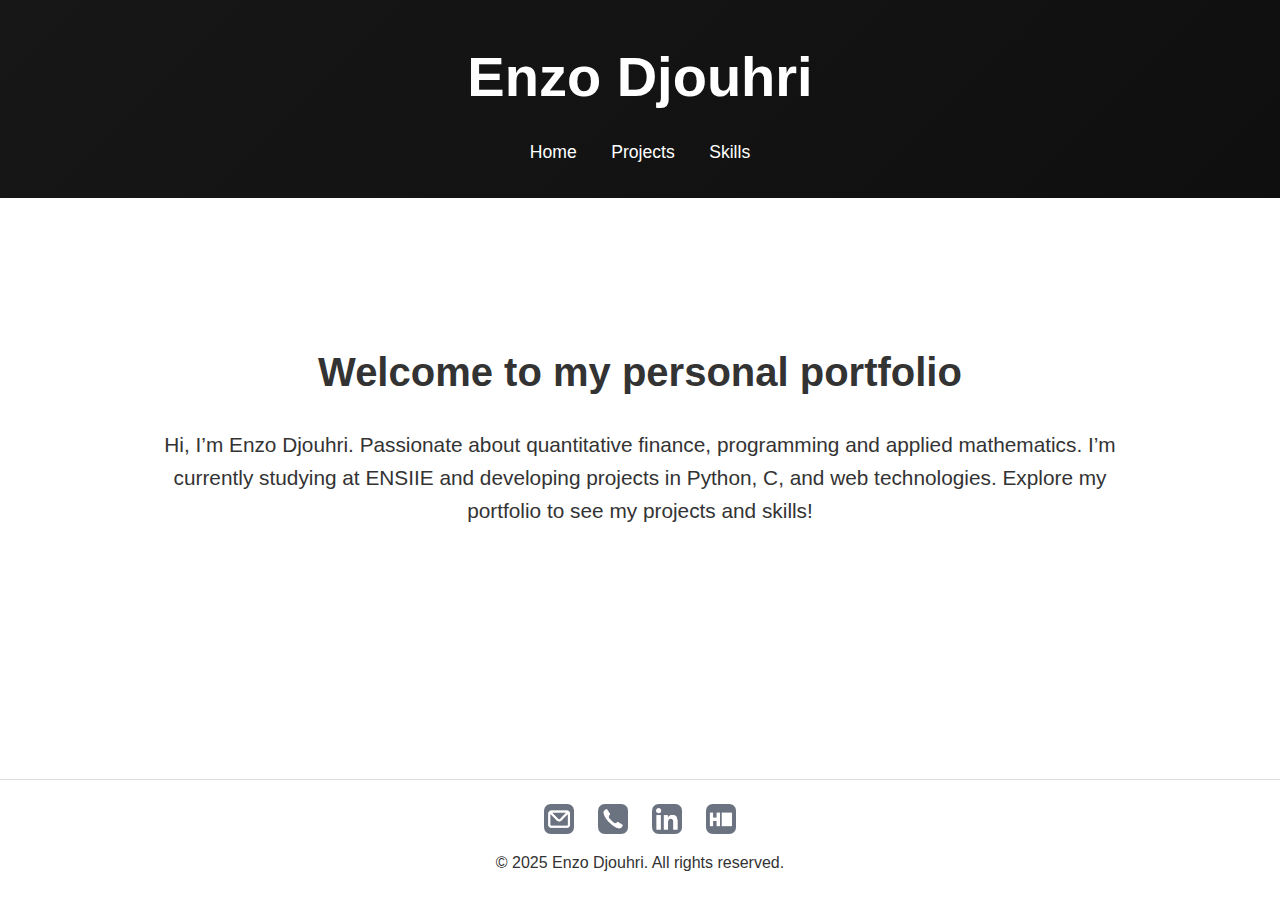
<file: index.html>
<!DOCTYPE html>
<html lang="en">
<head>
  <meta charset="UTF-8">
  <meta name="viewport" content="width=device-width, initial-scale=1.0">
  <title>Portfolio | Enzo DJOUHRI</title>
  <link rel="stylesheet" href="style.css">
</head>
<body>
  <!-- HEADER COMMUN -->
  <header>
    <div class="header-container">
      <h1>Enzo Djouhri 
      </h1>
      <nav>
        <a href="index.html">Home</a>
        <a href="projects.html">Projects</a>
        <a href="skills.html">Skills</a>
      </nav>
    </div>
  </header>

  <!-- Hero / Welcome -->
  <section class="container hero-content" style="text-align:center; padding: 4rem 2rem;">
    <h2>Welcome to my personal portfolio</h2>
    <p style="font-size:1.3rem; margin-top:1rem;">
      Hi, I’m Enzo Djouhri. Passionate about quantitative finance, programming and applied mathematics.  
      I’m currently studying at ENSIIE and developing projects in Python, C, and web technologies.  
      Explore my portfolio to see my projects and skills!
    </p>
  </section>

  <footer>
  <div class="footer-contact">
    <!-- Email -->
    <div class="tooltip">
      <img src="assets/email-icon.png" alt="Email">
      <span class="tooltip-text">djouhrienzo@gmail.com</span>
    </div>

    <!-- Téléphone -->
    <div class="tooltip">
      <img src="assets/phone-icon.png" alt="Phone">
      <span class="tooltip-text">+33 6 61 96 06 33</span>
    </div>

    <a href="https://www.linkedin.com/in/enzo-djouhri-7129bb379/" target="_blank">
      <img src="assets/linkedin-icon.png" alt="LinkedIn"> 
    </a>
    
    <a href="https://www.hackerrank.com/profile/djouhrienzo" target="_blank">
      <img src="assets/hackerrank-icon.png" alt="HackerRank">
    </a>
  </div>
  <p>© 2025 Enzo Djouhri. All rights reserved.</p>
</footer>

</body>
</html>
</file>
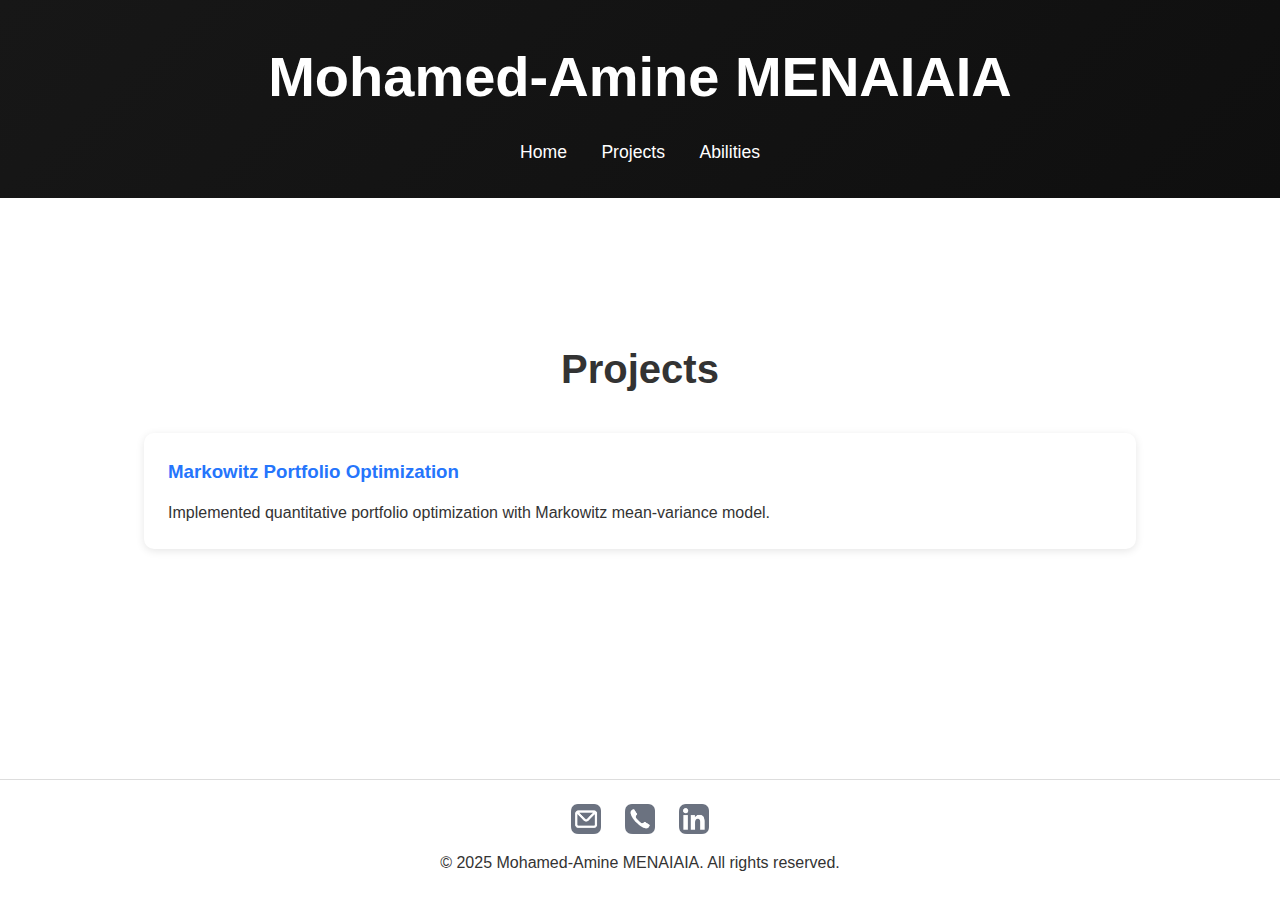
<file: projects.html>
<!DOCTYPE html>
<html lang="en">
<head>
  <meta charset="UTF-8">
  <meta name="viewport" content="width=device-width, initial-scale=1.0">
  <title>Portfolio | Projects</title>
  <link rel="stylesheet" href="style.css">
</head>
<body>
  <header>
    <div class="header-container">
      <h1>Mohamed-Amine MENAIAIA</h1>
      <nav>
        <a href="index.html">Home</a>
        <a href="projects.html">Projects</a>
        <a href="skills.html">Abilities</a>
      </nav>
    </div>
  </header>

  <section class="container projects-section">
    <h2>Projects</h2>
    <div class="project-grid">

      <!-- Projet 1 -->
      <a href="Projects/markowitz.html" class="project-link">
        <div class="project">
          <h3>Markowitz Portfolio Optimization</h3>
          <p>Implemented quantitative portfolio optimization with Markowitz mean-variance model.</p>
        </div>
      </a>

      

      <!-- Tu pourras en ajouter d’autres ici -->
    </div>
  </section>

  <footer>
  <div class="footer-contact">
    <!-- Email -->
    <div class="tooltip">
      <img src="assets/email-icon.png" alt="Email">
      <span class="tooltip-text">menaiaia.mohamed.amine@gmail.com</span>
    </div>

    <!-- Téléphone -->
    <div class="tooltip">
      <img src="assets/phone-icon.png" alt="Phone">
      <span class="tooltip-text">+33 6 02 32 93 32</span>
    </div>

    <a href="https://www.linkedin.com/in/mohamed-amine-menaiaia-7605ba255/" target="_blank">
      <img src="assets/linkedin-icon.png" alt="LinkedIn"> 
    </a>
    
   
  </div>
  <p>© 2025 Mohamed-Amine MENAIAIA. All rights reserved.</p>
</footer>
</body>
</html>
</file>
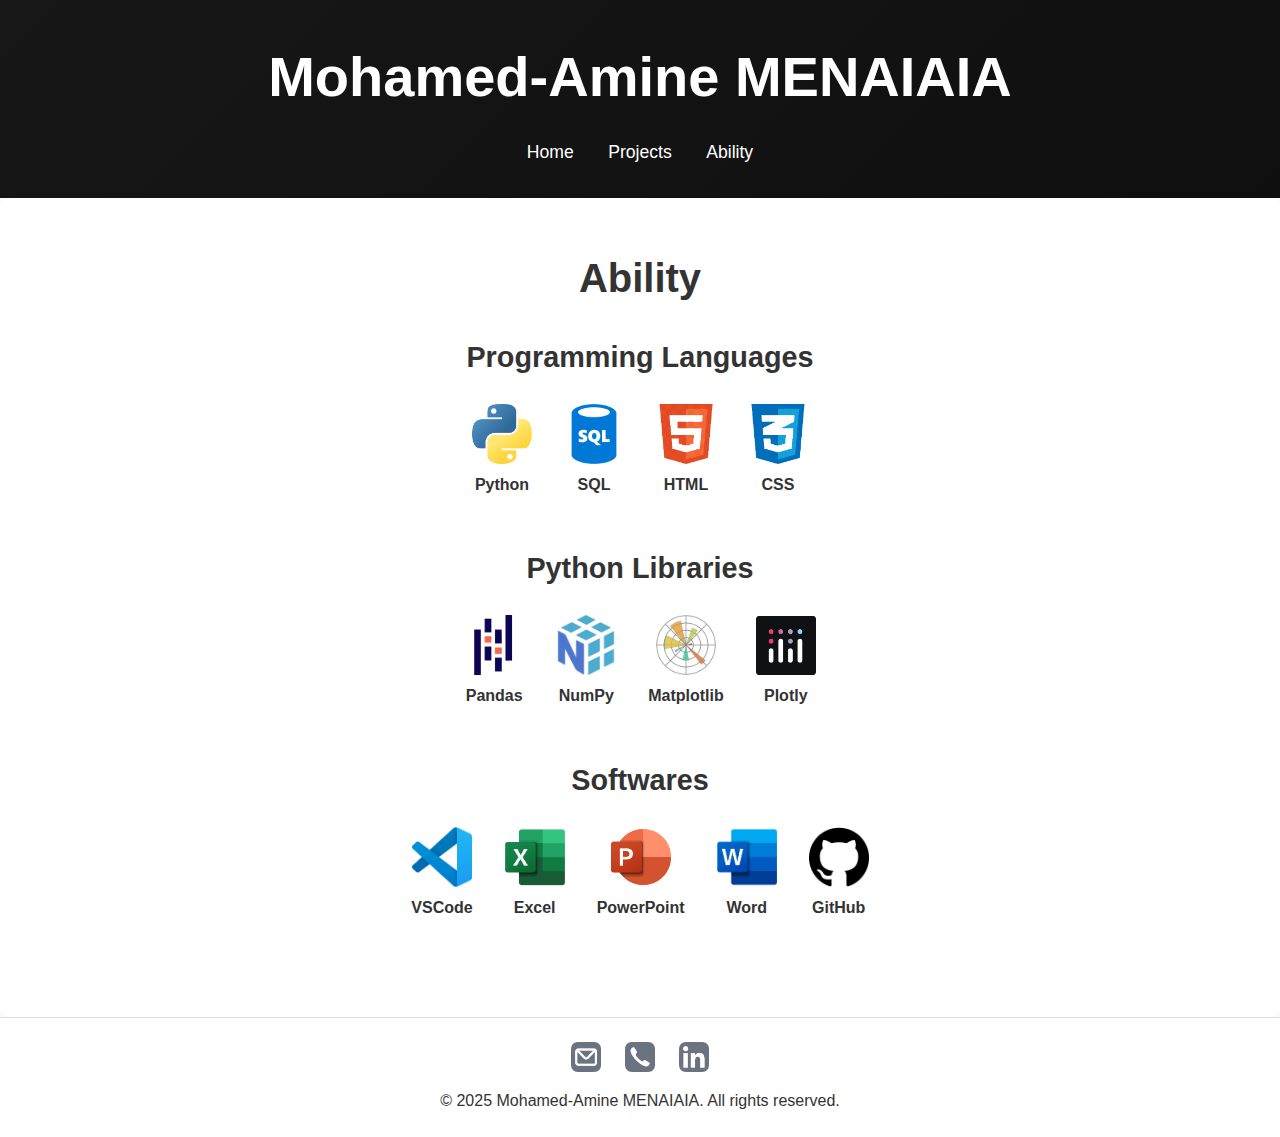
<file: skills.html>
<!DOCTYPE html>
<html lang="en">
<head>
  <meta charset="UTF-8">
  <meta name="viewport" content="width=device-width, initial-scale=1.0">
  <title>Portfolio | Mohamed-Amine MENAIAIA</title>
  <link rel="stylesheet" href="style.css">
</head>
<body>
  <header>
    <div class="header-container">
      <h1>Mohamed-Amine MENAIAIA</h1>
      <nav>
        <a href="index.html">Home</a>
        <a href="projects.html">Projects</a>
        <a href="skills.html">Ability</a>
      </nav>
    </div>
  </header>

  <section class="skills-section">
  <h2>Ability</h2>

  <!-- Langages de programmation -->
  <div class="skills-category">
    <h3>Programming Languages</h3>
    <div class="skills-grid">
      <div class="skill">
        <img src="assets/imagesportfolio/python.png" alt="Python">
        <p>Python</p>
      </div>
      <div class="skill">
        <img src="assets/imagesportfolio/sql.png" alt="SQL">
        <p>SQL</p>
      </div>
      
      <div class="skill">
        <img src="assets/imagesportfolio/html.png" alt="HTML">
        <p>HTML</p>
      </div>
      <div class="skill">
        <img src="assets/imagesportfolio/css.png" alt="CSS">
        <p>CSS</p>
      </div>
    </div>
  </div>

  <!-- Librairies Python -->
  <div class="skills-category">
    <h3>Python Libraries</h3>
    <div class="skills-grid">
      <div class="skill">
        <img src="assets/imagesportfolio/pandas.png" alt="Pandas">
        <p>Pandas</p>
      </div>
      <div class="skill">
        <img src="assets/imagesportfolio/numpy.png" alt="NumPy">
        <p>NumPy</p>
      </div>
      <div class="skill">
        <img src="assets/imagesportfolio/matplotlib.png" alt="Matplotlib">
        <p>Matplotlib</p>
      </div>
      <div class="skill">
        <img src="assets/imagesportfolio/plotly.png" alt="Plotly">
        <p>Plotly</p>
      </div>
    </div>
  </div>

  <!-- Applications / Softwares -->
  <div class="skills-category">
    <h3>Softwares</h3>
    <div class="skills-grid">
      <div class="skill">
        <img src="assets/imagesportfolio/vscode.png" alt="VSCode">
        <p>VSCode</p>
      </div>
      <div class="skill">
        <img src="assets/imagesportfolio/excel.png" alt="Excel">
        <p>Excel</p>
      </div>
      <div class="skill">
        <img src="assets/imagesportfolio/powerpoint.png" alt="PowerPoint">
        <p>PowerPoint</p>
      </div>
      <div class="skill">
        <img src="assets/imagesportfolio/word.png" alt="Word">
        <p>Word</p>
      </div>
      <div class="skill">
        <img src="assets/imagesportfolio/github.png" alt="GitHub">
        <p>GitHub</p>
      </div>
    </div>
  </div>
</section>

<footer>
  <div class="footer-contact">
    <!-- Email -->
    <div class="tooltip">
      <img src="assets/email-icon.png" alt="Email">
      <span class="tooltip-text">menaiaia.mohamed.amine@gmail.com</span>
    </div>

    <!-- Téléphone -->
    <div class="tooltip">
      <img src="assets/phone-icon.png" alt="Phone">
      <span class="tooltip-text">+33 6 02 32 93 32</span>
    </div>

    <a href="https://www.linkedin.com" target="_blank">
      <img src="assets/linkedin-icon.png" alt="LinkedIn"> 
    </a>
    
    
  </div>
  <p>© 2025 Mohamed-Amine MENAIAIA. All rights reserved.</p>
</footer>
</body>
</html>
</file>
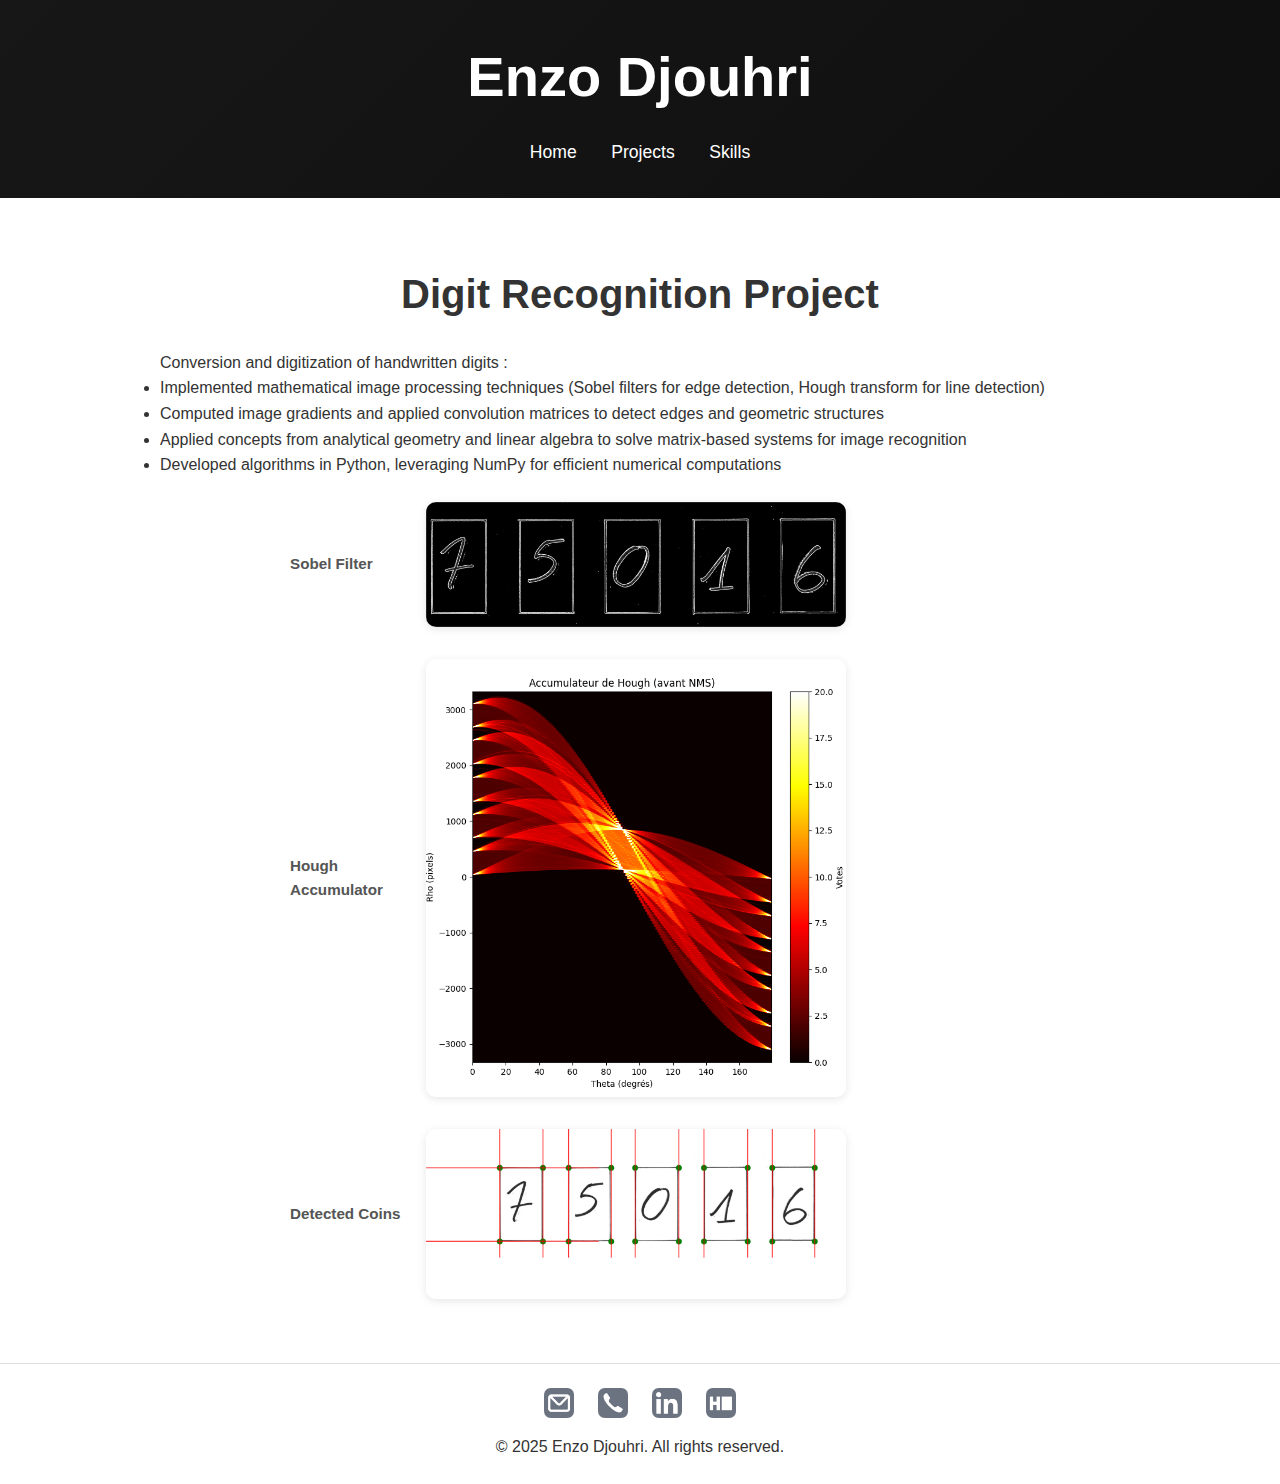
<file: Projects/digits.html>
<!DOCTYPE html>
<html lang="en">
<head>
  <meta charset="UTF-8">
  <meta name="viewport" content="width=device-width, initial-scale=1.0">
  <title>Digit Recognition Project</title>
  <link rel="stylesheet" href="../style.css">
</head>
<body>
  <header>
    <div class="header-container">
      <h1>Enzo Djouhri</h1>
      <nav>
        <a href="../index.html">Home</a>
        <a href="../projects.html">Projects</a>
        <a href="../skills.html">Skills</a>
      </nav>
    </div>
  </header>

  <section class="container">
    <h2>Digit Recognition Project</h2>
    <p>
      Conversion and digitization of handwritten digits :
    </p>
    <ul>
      <li> Implemented mathematical image processing techniques (Sobel filters for edge detection, Hough transform for line detection)</li>
      <li> Computed image gradients and applied convolution matrices to detect edges and geometric structures</li>
      <li> Applied concepts from analytical geometry and linear algebra to solve matrix-based systems for image recognition</li>
      <li> Developed algorithms in Python, leveraging NumPy for efficient numerical computations</li>
    </ul>

    <div class="project-image-digits">
      <div class="digit-item">
        <span class="digit-title">Sobel Filter</span>
        <img src="../assets/digits/sobel_img.png" alt="Filtre de Sobel">
      </div>
      <div class="digit-item">
        <span class="digit-title">Hough Accumulator</span>
        <img src="../assets/digits/accumulateur_hough.png" alt="Accumulateur de Hough">
      </div>
      <div class="digit-item">
        <span class="digit-title">Detected Coins</span>
        <img src="../assets/digits/coins.png" alt="Coins détectés">
      </div>
    </div>


  </section>

  <footer>
  <div class="footer-contact">
    <!-- Email -->
    <div class="tooltip">
      <img src="../assets/email-icon.png" alt="Email">
      <span class="tooltip-text">djouhrienzo@gmail.com</span>
    </div>

    <!-- Téléphone -->
    <div class="tooltip">
      <img src="../assets/phone-icon.png" alt="Phone">
      <span class="tooltip-text">+33 6 61 96 06 33</span>
    </div>

    <a href="https://www.linkedin.com/in/enzo-djouhri-7129bb379/" target="_blank">
      <img src="../assets/linkedin-icon.png" alt="LinkedIn"> 
    </a>
    
    <a href="https://www.hackerrank.com/profile/djouhrienzo" target="_blank">
      <img src="../assets/hackerrank-icon.png" alt="HackerRank">
    </a>
  </div>
  <p>© 2025 Enzo Djouhri. All rights reserved.</p>
</footer>
</body>
</html>
</file>
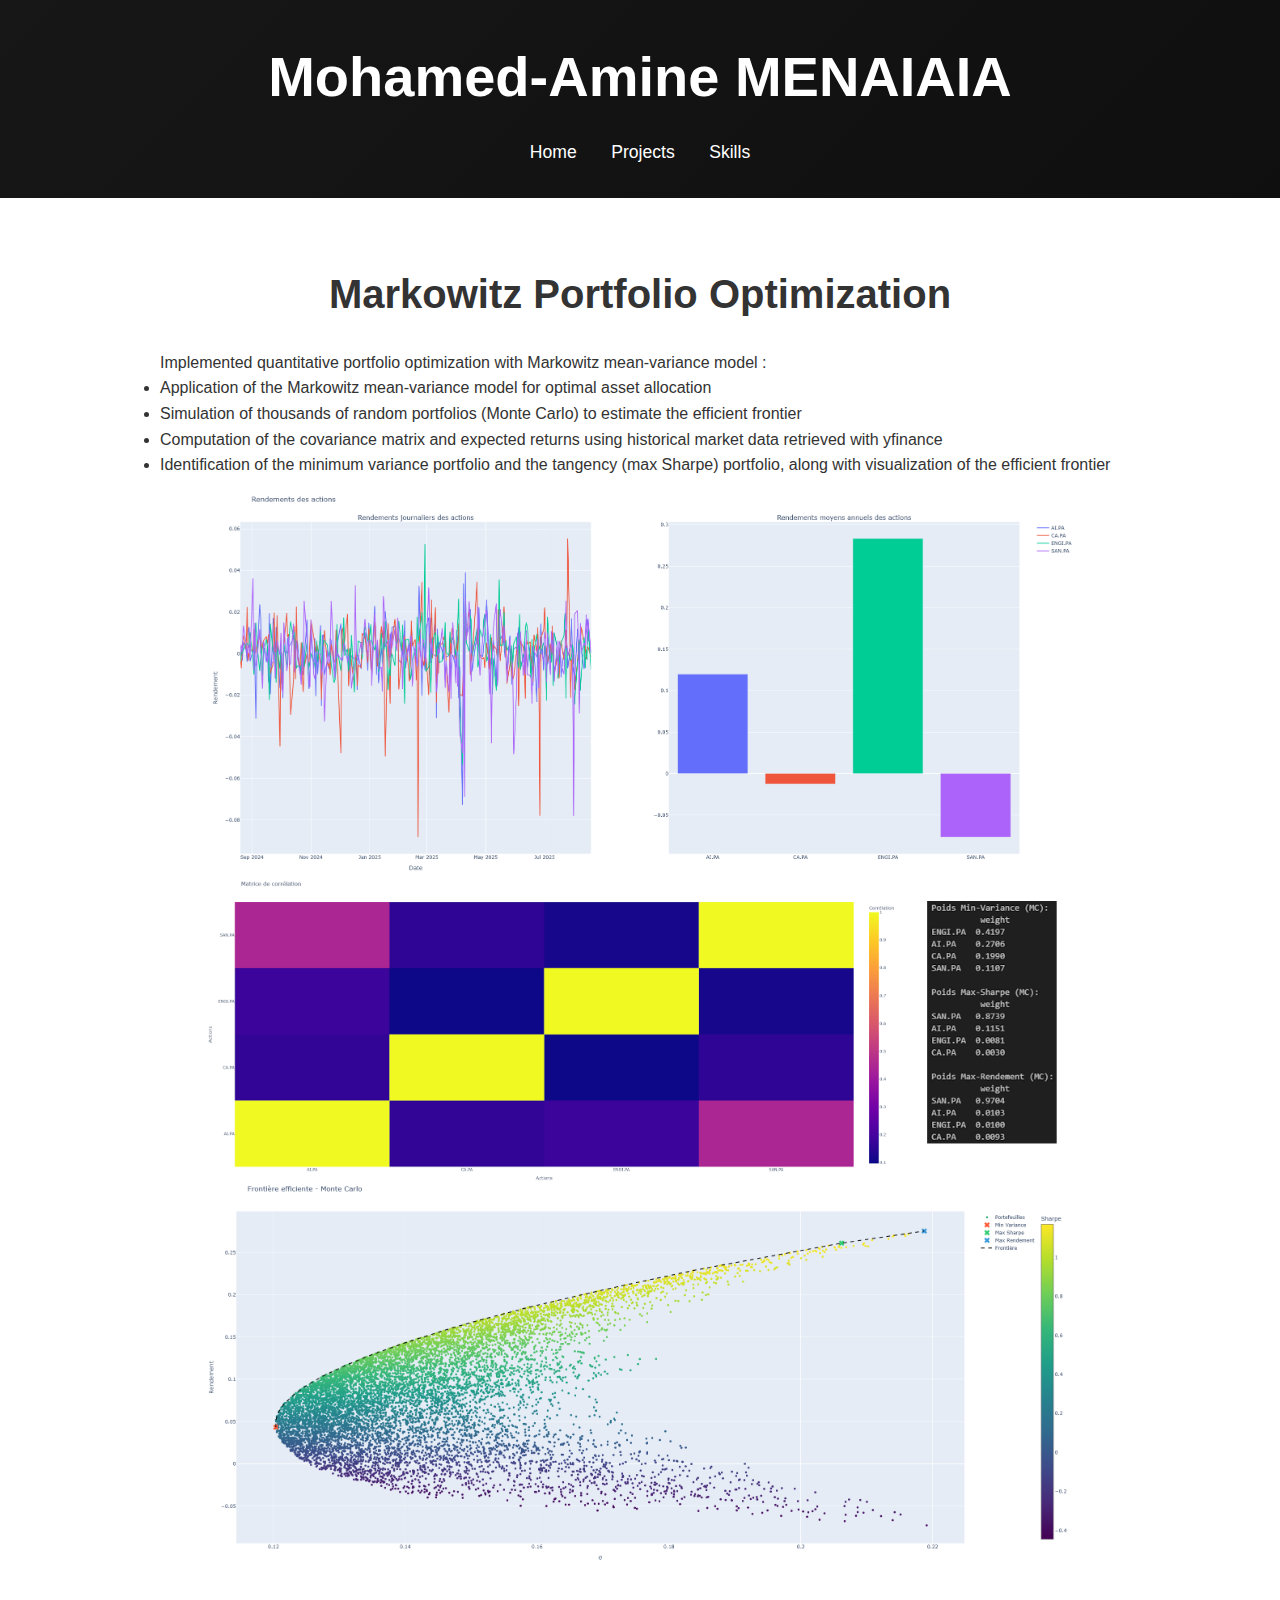
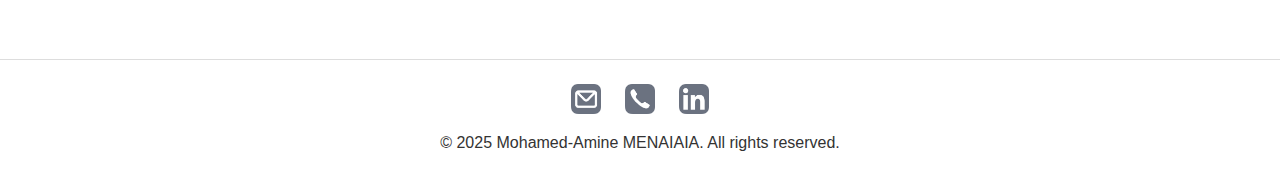
<file: Projects/markowitz.html>
<!DOCTYPE html>
<html lang="en">
<head>
  <meta charset="UTF-8">
  <meta name="viewport" content="width=device-width, initial-scale=1.0">
  <title>Markowitz Portfolio Optimization</title>
  <link rel="stylesheet" href="../style.css">
</head>
<body>
  <header>
    <div class="header-container">
      <h1>Mohamed-Amine MENAIAIA</h1>
      <nav>
        <a href="../index.html">Home</a>
        <a href="../projects.html">Projects</a>
        <a href="../skills.html">Skills</a>
      </nav>
    </div>
  </header>

  <section class="container">
    <h2>Markowitz Portfolio Optimization</h2>
    <p>
      Implemented quantitative portfolio optimization with Markowitz mean-variance model :
    </p>
    <ul>
    <li>Application of the Markowitz mean-variance model for optimal asset allocation</li>
    <li>Simulation of thousands of random portfolios (Monte Carlo) to estimate the efficient frontier</li>
    <li>Computation of the covariance matrix and expected returns using historical market data retrieved with yfinance</li>
    <li>Identification of the minimum variance portfolio and the tangency (max Sharpe) portfolio, along with visualization of the efficient frontier</li>
    </ul>

    <div class="project-image">
  <!-- Première image -->
      <img src="../assets/markowitz/3.png" alt="Results">


  </section>

  <footer>
  <div class="footer-contact">
    <!-- Email -->
    <div class="tooltip">
      <img src="../assets/email-icon.png" alt="Email">
      <span class="tooltip-text">menaiaia.mohamed.amine@gmail.com</span>
    </div>

    <!-- Téléphone -->
    <div class="tooltip">
      <img src="../assets/phone-icon.png" alt="Phone">
      <span class="tooltip-text">+33 6 02 32 93 32</span>
    </div>

    <a href="https://www.linkedin.com" target="_blank">
      <img src="../assets/linkedin-icon.png" alt="LinkedIn"> 
    </a>
    
    
  </div>
  <p>© 2025 Mohamed-Amine MENAIAIA. All rights reserved.</p>
</footer>
</body>
</html>
</file>
<file: style.css>
/* -------------------- RESET -------------------- */
* {
  margin: 0;
  padding: 0;
  box-sizing: border-box;
  font-family: Arial, sans-serif;
}

/* -------------------- BODY -------------------- */
body {
  margin: 0;
  padding: 0;
  font-family: Arial, sans-serif;
  line-height: 1.6;
  color: #333;
  background: #ffffff; /* fond blanc pour toute la page */
  min-height: 100vh; /* garantit que le body prend toute la hauteur */
}


/* -------------------- HEADER / HERO -------------------- */
header {
  display: flex;
  justify-content: center;
  align-items: center;
  flex-direction: column;
  background: linear-gradient(135deg, #171717, #0f0f0f);
  color: white;
  text-align: center;
  padding: 2rem 0;
}

header h1 {
  font-size: 3.5rem;
  font-family: 'Helvetica Neue', 'Arial', sans-serif;
  margin-bottom: 1rem;
}

header nav {
  margin-top: 1rem;
}

header nav a {
  color: white;
  text-decoration: none;
  margin: 0 15px;
  font-size: 1.1rem;
  transition: 0.3s;
}

header nav a:hover {
  text-decoration: underline;
}

/* -------------------- SECTIONS -------------------- */
section {
  padding: 4rem 2rem;
}

.container {
  width: 80%;
  margin: auto;
}

/* Fond alterné pour certaines sections */
.alt-bg {
  background: #e9ecef;
}

/* Titres de section */
h2 {
  font-size: 2.5rem;
  margin-bottom: 1.5rem;
  text-align: center;
}

/* -------------------- PROJETS -------------------- */
.project-grid {
  display: grid;
  grid-template-columns: repeat(auto-fit, minmax(250px, 1fr));
  gap: 1.5rem;
  margin-top: 2rem;
}

/* Nouveau : fond blanc pour toute la section Projects */
.projects-section {
  background: #fff;
  padding: 3rem 1rem; /* espace autour de la section */
}

/* Nouveau : le lien qui englobe toute la carte */
.project-link {
  text-decoration: none;
  color: inherit;
  display: block;
}

.project {
  background: #fff;
  padding: 1.5rem;
  border-radius: 10px;
  box-shadow: 0px 2px 8px rgba(0,0,0,0.1);
  transition: transform 0.3s, box-shadow 0.3s;
}

.project:hover {
  transform: translateY(-5px);
  box-shadow: 0px 4px 12px rgba(0,0,0,0.2);
}

.project h3 {
  margin-bottom: 0.8rem;
  color: #2575fc;
}

/* -------------------- IMAGES DES PROJETS -------------------- */

/* -------------------- MARKOWITZ -----------------*/
.project-image {
  display: grid;
  grid-template-rows: auto auto auto; /* première image / trois images / dernière image */
  justify-items: center; /* centre les images horizontalement */
  gap: 1rem;
  margin-top: 1rem;
}

/* Première image */
.project-image img:nth-child(1) {
  width: 90%;
  height: auto;
}

/* Conteneur des trois images du milieu */
.project-image .middle-row {
  display: flex;
  justify-content: center; /* centre horizontalement */
  gap: 1rem; /* espace entre les images */
  width: 100%;
}

/* Trois images identiques */
.project-image .middle-row img {
  width: 33%;
  height: auto;
}

.project-image .last-image {
  width: 25%;
  height: auto;
  display: block;
  margin: 0 auto;
}

/* -------------------- IMAGES DIGITS -------------------- */
.project-image-digits {
  display: flex;
  flex-direction: column;
  align-items: center;  /* centre les images par rapport au titre de la section */
  gap: 2rem;            /* espace entre les images */
  margin-top: 1.5rem;   /* espace entre les bullets et la première image */
}

.digit-item {
  display: flex;
  align-items: center;  /* aligne titre et image verticalement */
  gap: 1rem;            /* espace entre titre et image */
  width: 100%;          /* occupe toute la largeur de la section */
  max-width: 700px;     /* limite la largeur pour ne pas dépasser */
}

.digit-title {
  flex: 0 0 120px;      /* largeur fixe pour le titre à gauche */
  font-weight: bold;
  font-size: 0.95rem;
  color: #555;
}

.digit-item img {
  width: 60%;           /* adapte la taille des images */
  border-radius: 10px;
  box-shadow: 0 2px 8px rgba(0,0,0,0.1);
  object-fit: cover;
}





/* -------------------- SKILLS -------------------- */
.skills-section {
  background: #fff;        /* Fond blanc */
  padding: 3rem 1rem;      /* Espace autour */
  border-radius: 10px;     /* Coins arrondis (optionnel) */
  box-shadow: 0px 2px 8px rgba(0,0,0,0.05); /* Optionnel : légère ombre */
}

.skills-category {
  text-align: center;      
  margin-bottom: 3rem;     
}

.skills-category h3 {
  font-size: 1.8rem;       
  margin-bottom: 1.5rem;   
}

.skills-grid {
  display: flex;
  flex-wrap: wrap;         
  justify-content: center; 
  gap: 2rem;               
}

.skill {
  display: flex;
  flex-direction: column;
  align-items: center;
}

.skill img {
  width: 60px;             /* Taille uniforme des icônes */
  height: 60px;
  object-fit: contain;
  margin-bottom: 0.5rem;   /* Espace avec le texte */
}

.skill p {
  font-weight: bold;
  margin: 0;
}


/* -------------------- HERO CONTENT (Accueil) -------------------- */
.hero-content p {
  font-size: 1.3rem;
  margin-bottom: 2rem;
}

.btn {
  display: inline-block;
  padding: 0.8rem 1.5rem;
  font-size: 1rem;
  background: white;
  color: #090909;
  border-radius: 30px;
  text-decoration: none;
  font-weight: bold;
  transition: 0.3s ease;
}

.btn:hover {
  background: #f0f0f0;
  transform: scale(1.05);
}

/* -------------------- FOOTER -------------------- */

.footer-contact {
  display: flex;
  justify-content: center;
  flex-wrap: wrap;
  gap: 1.5rem;
  margin-bottom: 1rem;
}

/* Icônes cliquables (LinkedIn, HackerRank) */
.footer-contact a {
  display: flex;
  align-items: center;
  text-decoration: none;
  transition: transform 0.3s;
}

.footer-contact a img {
  width: 30px;
  height: 30px;
  border-radius: 0px; /* bords arrondis style iPhone */
  transition: transform 0.3s, box-shadow 0.3s;
}

.footer-contact a:hover img {
  transform: scale(1.2);
  box-shadow: 0 4px 12px rgba(0,0,0,0.2);
}

/* Tooltip pour email et téléphone */
.footer-contact .tooltip {
  display: flex;
  align-items: center;
  position: relative;
  cursor: pointer;
  transition: transform 0.3s;
}

.footer-contact .tooltip img {
  width: 30px;
  height: 30px;
  border-radius: 0px; /* bords arrondis style iPhone */
  transition: transform 0.3s, box-shadow 0.3s;
}

.footer-contact .tooltip:hover img {
  transform: scale(1.2);
  box-shadow: 0 4px 12px rgba(0,0,0,0.2);
}

/* Texte du tooltip */
.footer-contact .tooltip .tooltip-text {
  visibility: hidden;
  opacity: 0;
  width: max-content;
  background-color: #333;
  color: #fff;
  text-align: center;
  padding: 0.4rem 0.6rem;
  border-radius: 4px;

  position: absolute;
  bottom: 120%; /* au-dessus de l’icône */
  left: 50%;
  transform: translateX(-50%);
  white-space: nowrap;
  transition: opacity 0.3s;
  z-index: 1;
}

.footer-contact .tooltip:hover .tooltip-text {
  visibility: visible;
  opacity: 1;
}

/* Footer général */
footer {
  text-align: center;
  padding: 1.5rem 0;
  background: #fff;          /* Fond blanc */
  color: #333;               /* Texte gris foncé */
  margin-top: auto;          /* Pousse le footer vers le bas */
  border-top: 1px solid #ddd; /* Ligne fine pour séparer */
}


/* Assurer que le body occupe toute la hauteur */
html, body {
  height: 100%;
  display: flex;
  flex-direction: column;
}

body > *:not(footer) {
  flex-shrink: 0;
}


/* -------------------- PROJETS CLIQUABLES -------------------- */
.project {
  cursor: pointer; /* montre que tout le rectangle est cliquable */
  transition: transform 0.3s, box-shadow 0.3s;
}

.project:hover {
  transform: translateY(-5px);
  box-shadow: 0px 4px 12px rgba(0,0,0,0.2);
}

/* Toggle details avec animation */
.project-details {
  display: none;
  margin-top: 1rem;
  transition: max-height 0.3s ease, opacity 0.3s ease;
  overflow: hidden;
  max-height: 0;
  opacity: 0;
}

.project-details.show {
  display: block;
  max-height: 1000px; /* assez grand pour tout le contenu */
  opacity: 1;
}

.project-details img {
  max-width: 100%;
  border-radius: 8px;
  box-shadow: 0px 2px 8px rgba(0,0,0,0.1);
  margin-bottom: 1rem;
}

/* -------------------- RESPONSIVE -------------------- */
@media (max-width: 768px) {
  header h1 {
    font-size: 2.5rem;
  }

  header nav a {
    display: block;
    margin: 10px 0;
  }

  .skills-list {
    flex-direction: column;
    gap: 0.8rem;
  }
}
</file>
